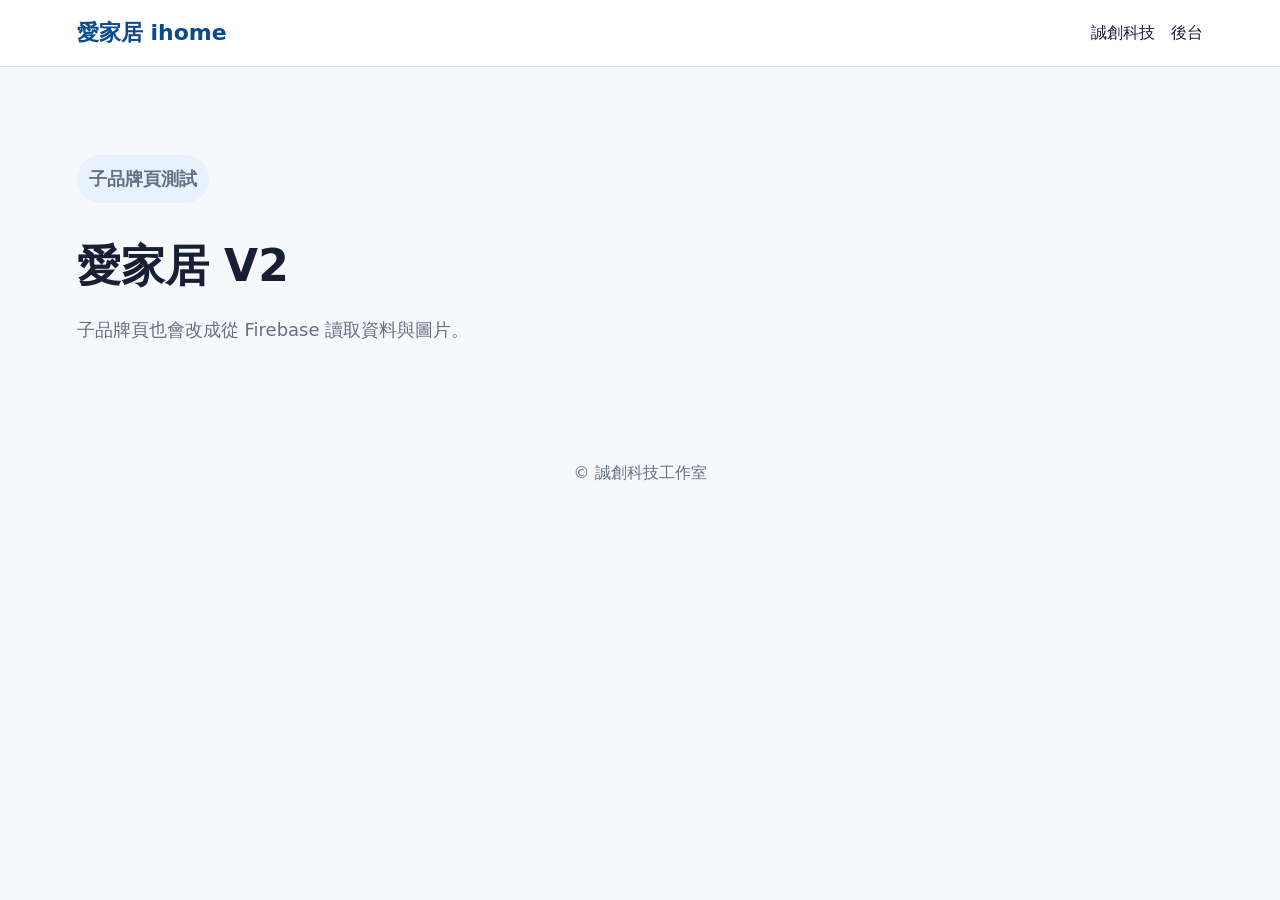
<file: ihome.html>
<!doctype html><html lang="zh-Hant"><head><meta charset="utf-8"><meta name="viewport" content="width=device-width,initial-scale=1"><title>愛家居｜誠創科技 V2</title><link rel="stylesheet" href="assets/css/style.css"></head><body><header class="top"><div class="brand">愛家居 ihome</div><nav><a href="index.html">誠創科技</a><a href="admin.html">後台</a></nav></header><main><section class="hero"><div><p class="badge">子品牌頁測試</p><h1>愛家居 V2</h1><p>子品牌頁也會改成從 Firebase 讀取資料與圖片。</p></div></section></main><footer>© 誠創科技工作室</footer></body></html>
</file>
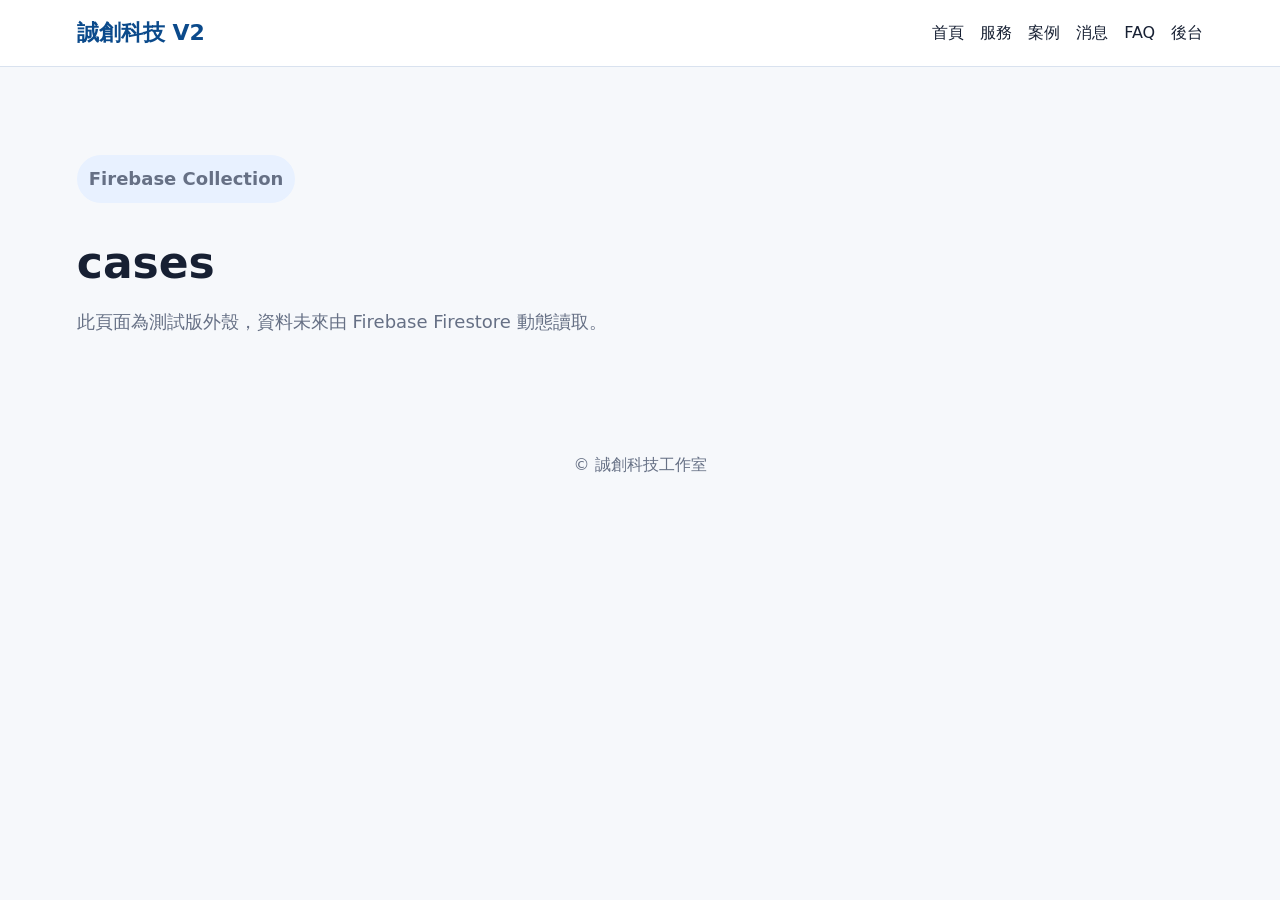
<file: pages/cases.html>
<!doctype html><html lang="zh-Hant"><head><meta charset="utf-8"><meta name="viewport" content="width=device-width,initial-scale=1"><title>cases｜誠創科技 V2</title><link rel="stylesheet" href="../assets/css/style.css"></head><body><header class="top"><div class="brand">誠創科技 V2</div><nav><a href="../index.html">首頁</a><a href="services.html">服務</a><a href="cases.html">案例</a><a href="news.html">消息</a><a href="faq.html">FAQ</a><a href="../admin.html">後台</a></nav></header><main><section class="hero"><div><p class="badge">Firebase Collection</p><h1>cases</h1><p>此頁面為測試版外殼，資料未來由 Firebase Firestore 動態讀取。</p></div></section></main><footer>© 誠創科技工作室</footer></body></html>
</file>
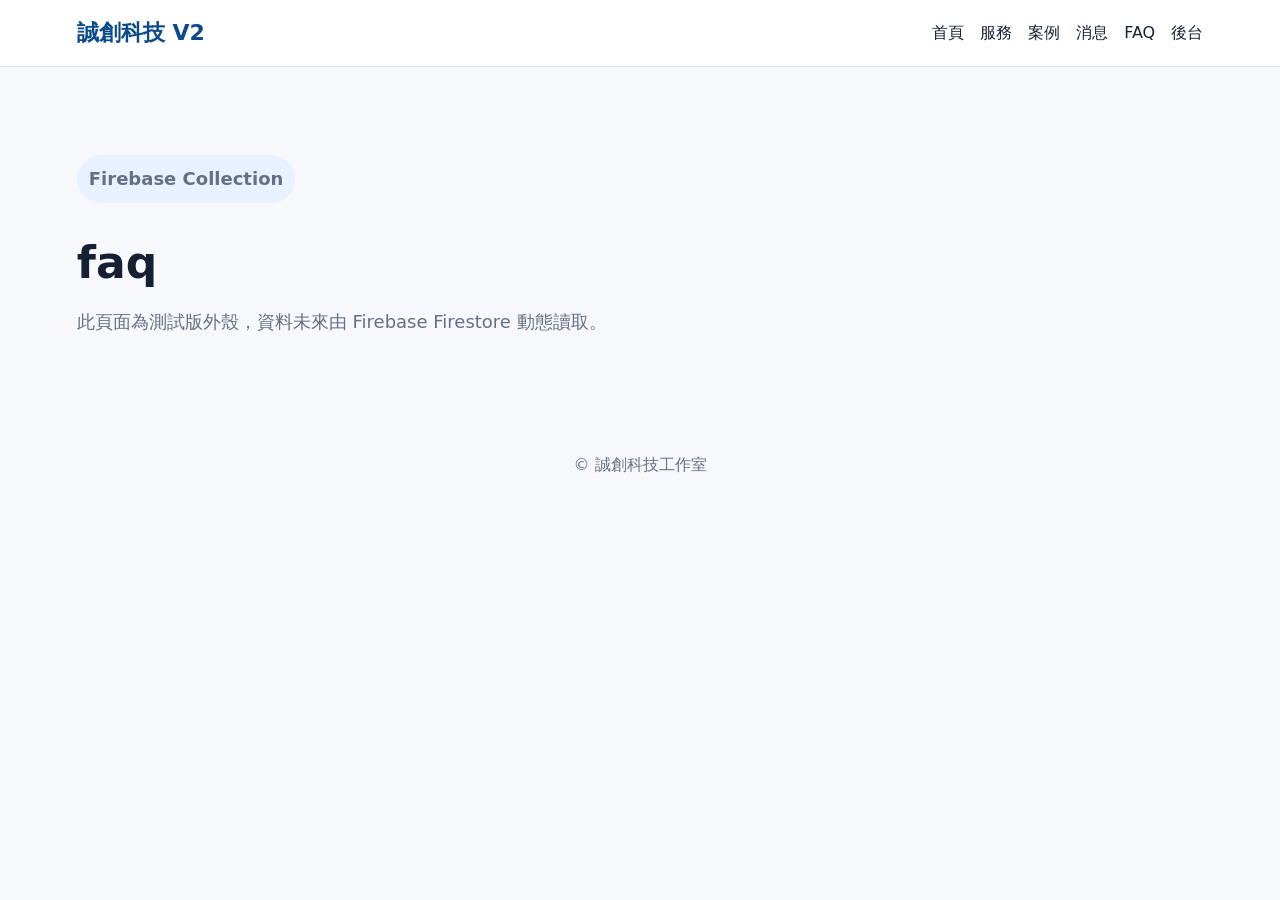
<file: pages/faq.html>
<!doctype html><html lang="zh-Hant"><head><meta charset="utf-8"><meta name="viewport" content="width=device-width,initial-scale=1"><title>faq｜誠創科技 V2</title><link rel="stylesheet" href="../assets/css/style.css"></head><body><header class="top"><div class="brand">誠創科技 V2</div><nav><a href="../index.html">首頁</a><a href="services.html">服務</a><a href="cases.html">案例</a><a href="news.html">消息</a><a href="faq.html">FAQ</a><a href="../admin.html">後台</a></nav></header><main><section class="hero"><div><p class="badge">Firebase Collection</p><h1>faq</h1><p>此頁面為測試版外殼，資料未來由 Firebase Firestore 動態讀取。</p></div></section></main><footer>© 誠創科技工作室</footer></body></html>
</file>
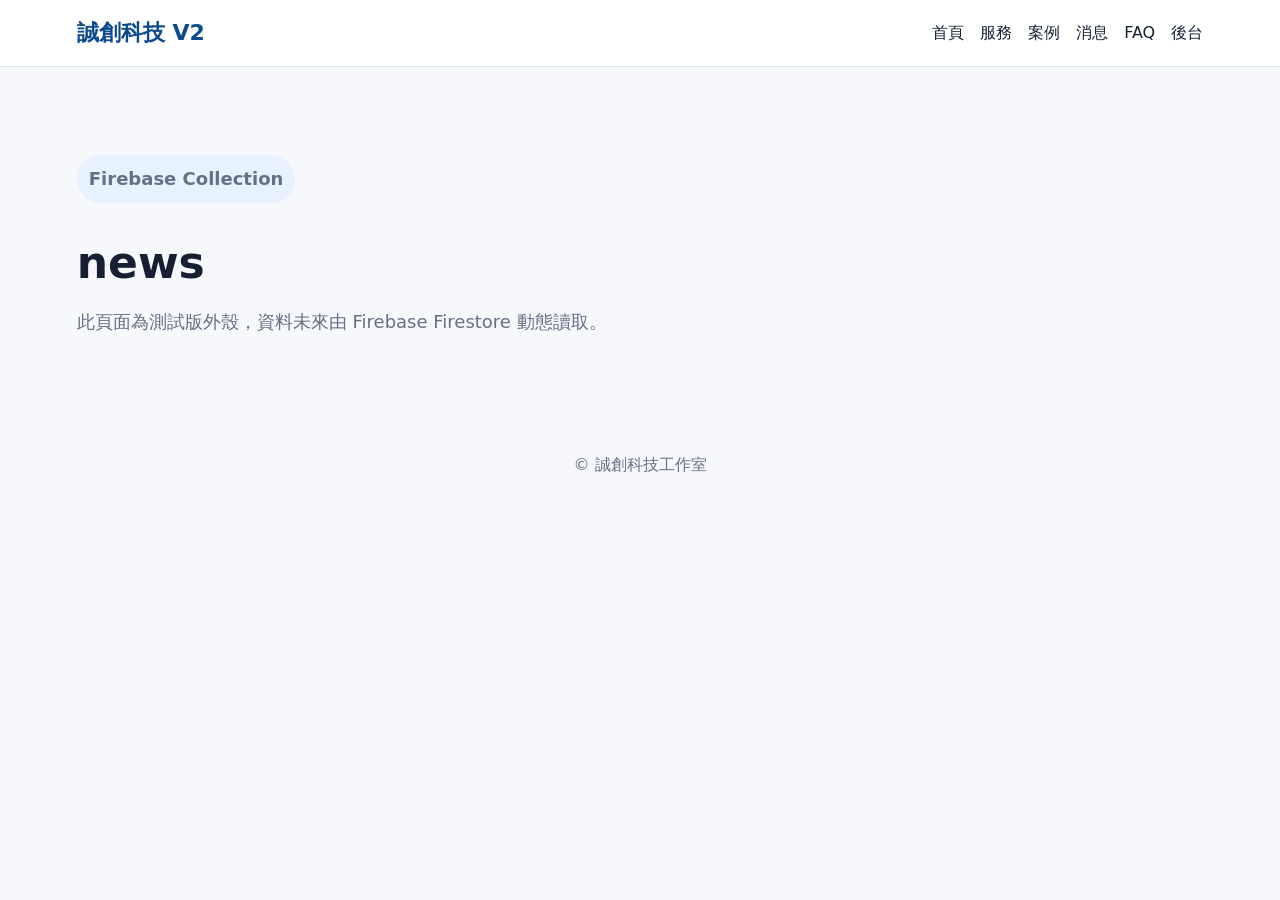
<file: pages/news.html>
<!doctype html><html lang="zh-Hant"><head><meta charset="utf-8"><meta name="viewport" content="width=device-width,initial-scale=1"><title>news｜誠創科技 V2</title><link rel="stylesheet" href="../assets/css/style.css"></head><body><header class="top"><div class="brand">誠創科技 V2</div><nav><a href="../index.html">首頁</a><a href="services.html">服務</a><a href="cases.html">案例</a><a href="news.html">消息</a><a href="faq.html">FAQ</a><a href="../admin.html">後台</a></nav></header><main><section class="hero"><div><p class="badge">Firebase Collection</p><h1>news</h1><p>此頁面為測試版外殼，資料未來由 Firebase Firestore 動態讀取。</p></div></section></main><footer>© 誠創科技工作室</footer></body></html>
</file>
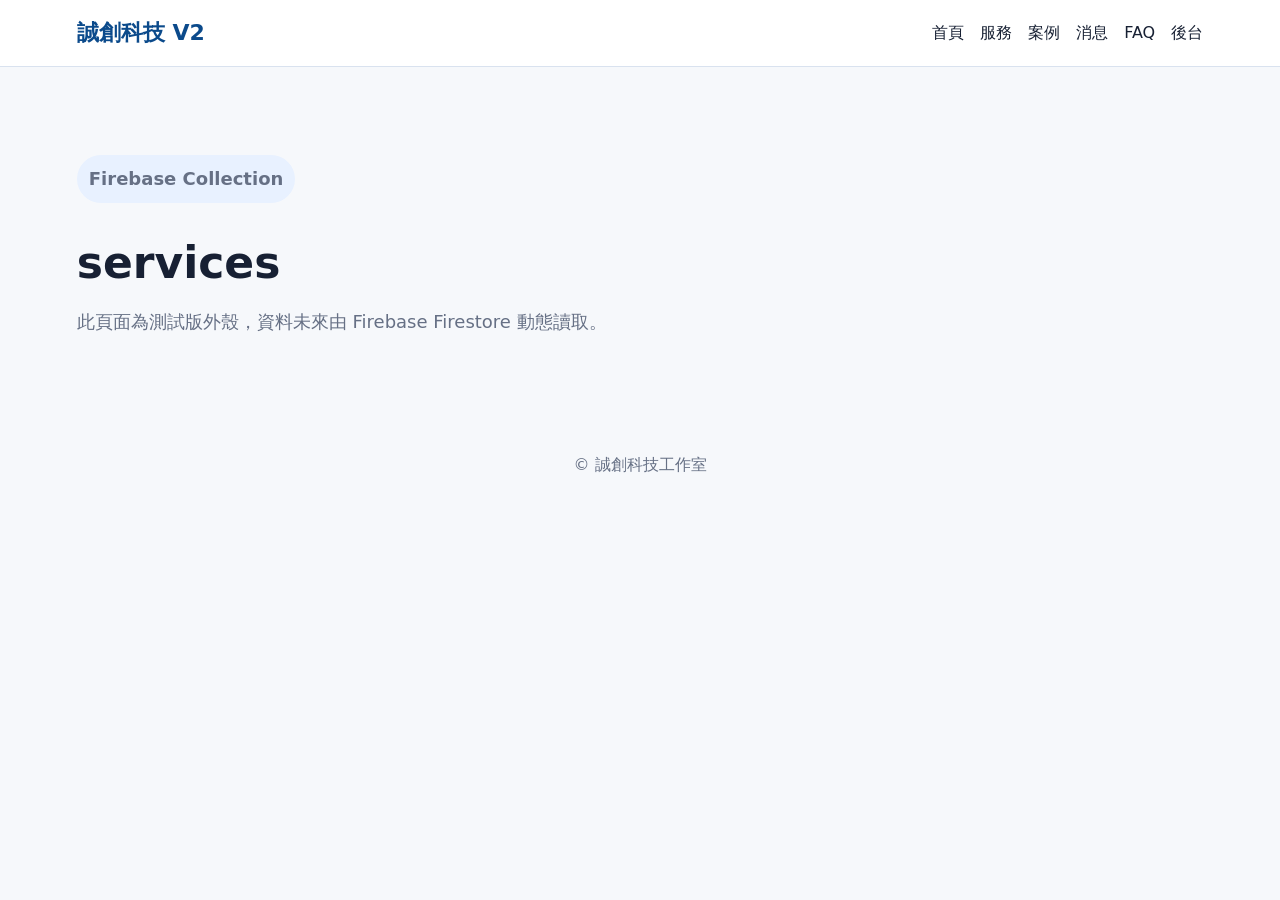
<file: pages/services.html>
<!doctype html><html lang="zh-Hant"><head><meta charset="utf-8"><meta name="viewport" content="width=device-width,initial-scale=1"><title>services｜誠創科技 V2</title><link rel="stylesheet" href="../assets/css/style.css"></head><body><header class="top"><div class="brand">誠創科技 V2</div><nav><a href="../index.html">首頁</a><a href="services.html">服務</a><a href="cases.html">案例</a><a href="news.html">消息</a><a href="faq.html">FAQ</a><a href="../admin.html">後台</a></nav></header><main><section class="hero"><div><p class="badge">Firebase Collection</p><h1>services</h1><p>此頁面為測試版外殼，資料未來由 Firebase Firestore 動態讀取。</p></div></section></main><footer>© 誠創科技工作室</footer></body></html>
</file>
<file: assets/css/style.css>
:root{--bg:#f6f8fb;--card:#fff;--text:#172033;--muted:#667085;--line:#d9e2ef;--brand:#0b4a8b}*{box-sizing:border-box}body{margin:0;font-family:'Microsoft JhengHei',system-ui,sans-serif;background:var(--bg);color:var(--text)}.top{display:flex;justify-content:space-between;align-items:center;padding:18px 6vw;background:#fff;border-bottom:1px solid var(--line);position:sticky;top:0}.brand{font-weight:800;font-size:22px;color:var(--brand)}nav a{margin-left:16px;color:var(--text);text-decoration:none}.hero{display:grid;grid-template-columns:1.4fr .8fr;gap:28px;align-items:center;padding:70px 6vw}.badge{display:inline-block;background:#e8f1ff;color:var(--brand);padding:8px 12px;border-radius:999px;font-weight:700}.hero h1{font-size:44px;margin:16px 0}.hero p{font-size:18px;color:var(--muted);line-height:1.8}.btn{display:inline-block;padding:12px 18px;background:var(--brand);color:#fff;border-radius:12px;text-decoration:none;margin-right:10px}.btn.ghost{background:#fff;color:var(--brand);border:1px solid var(--line)}.card{background:var(--card);border:1px solid var(--line);border-radius:18px;padding:24px;box-shadow:0 10px 30px #0001}.grid{display:grid;grid-template-columns:repeat(auto-fit,minmax(220px,1fr));gap:18px;padding:0 6vw 60px}.item{background:#fff;border:1px solid var(--line);border-radius:16px;padding:20px}footer{text-align:center;padding:28px;color:var(--muted)}@media(max-width:800px){.hero{grid-template-columns:1fr}.top{display:block}nav a{display:inline-block;margin:10px 10px 0 0}.hero h1{font-size:32px}}
</file>
